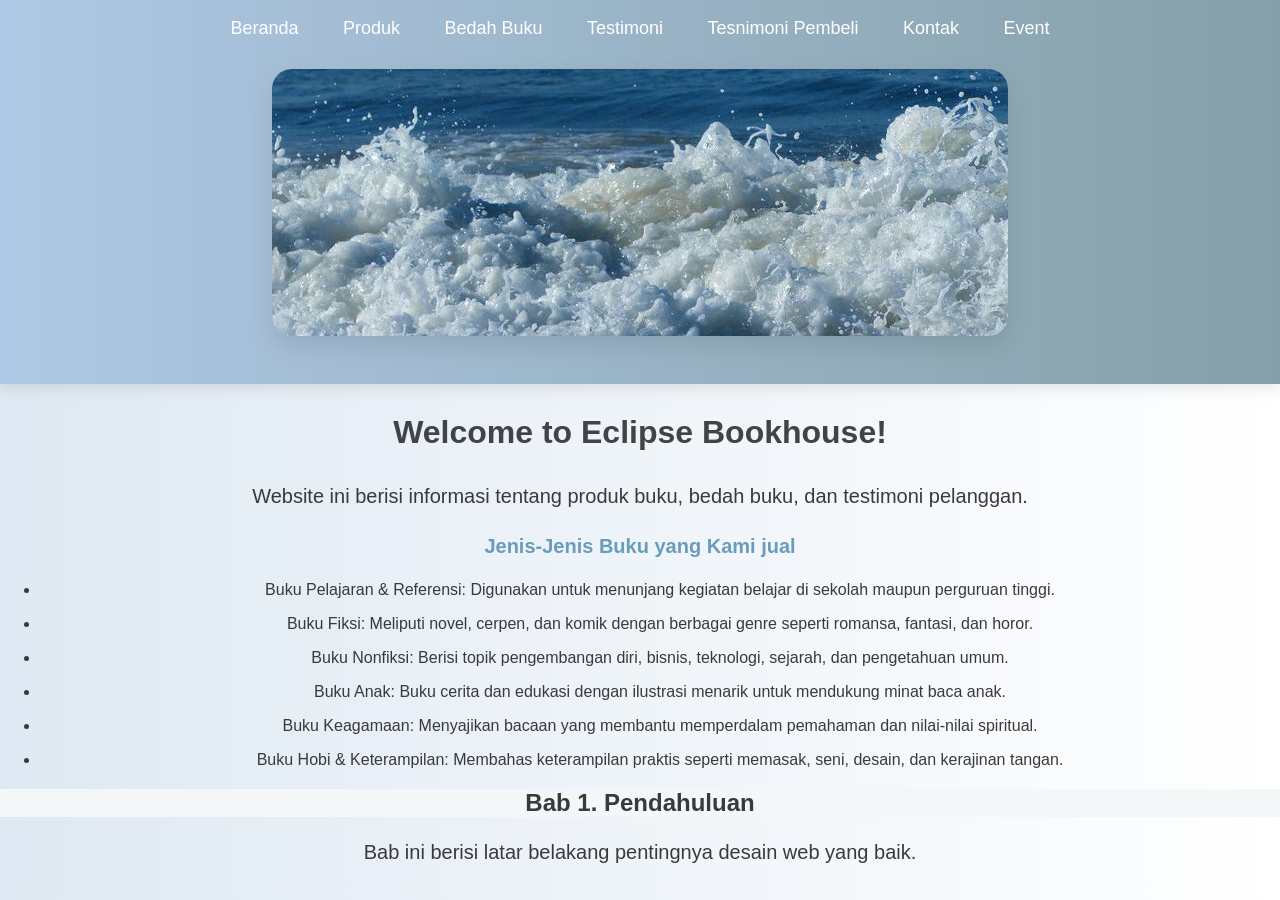
<file: index.html>
<!DOCTYPE html>

<html lang="id">
<head>
<meta charset="UTF-8">
<meta name="viewport" content="width=device-width, initial-slace=1.0">
    <title>Profil Usaha Buku</title>
    <link rel="stylesheet" href="style.css" />
</head>
<body>
<nav>
    <a href="index.html">Beranda</a>
    <a href="Produk.html">Produk</a>
    <a href="bedah-buku.html">Bedah Buku</a>
    <a href="testimoni.html">Testimoni</a>
    <a href="tampil-testimoni.html">Tesnimoni Pembeli</a>
     <a href="kontak.html">Kontak</a>
     <a href="event.html">Event</a>
          <header>
  <p><img src="Header.jpg" class="hero-img"></p>
</header>

</nav>
</nav>

<h1>Welcome to Eclipse Bookhouse!</h1>
<p>Website ini berisi informasi tentang produk buku, bedah buku, dan testimoni pelanggan.</p>
</body>
</html>
<strong><p style="color: rgb(105, 157, 187);">Jenis-Jenis Buku yang Kami jual</p></strong>
<ul><li>Buku Pelajaran & Referensi: 
Digunakan untuk menunjang kegiatan belajar di sekolah maupun perguruan tinggi.</ul>
<ul><li>Buku Fiksi: Meliputi novel, cerpen, dan komik dengan berbagai genre seperti romansa, fantasi, dan horor.</ul>
<ul><li>Buku Nonfiksi: Berisi topik pengembangan diri, bisnis, teknologi, sejarah, dan pengetahuan umum.</ul>
<ul><li>Buku Anak: Buku cerita dan edukasi dengan ilustrasi menarik untuk mendukung minat baca anak.</li></ul>
<ul><li>Buku Keagamaan: Menyajikan bacaan yang membantu memperdalam pemahaman dan nilai-nilai spiritual.</li></ul>
<ul><li>Buku Hobi & Keterampilan: Membahas keterampilan praktis seperti memasak, seni, desain, dan kerajinan tangan.</li></ul>

<html>
<head>
    <title>contoh ilnilne CSS</title>
</head>
<body style="background-color: rgb(197, 228, 238);">
<h2 style="background-color: rgb(244, 247, 248);">Bab 1. Pendahuluan</h2> 
<p>Bab ini berisi latar belakang pentingnya desain web yang baik.</p>
</body>
</html>

<html>
</file>
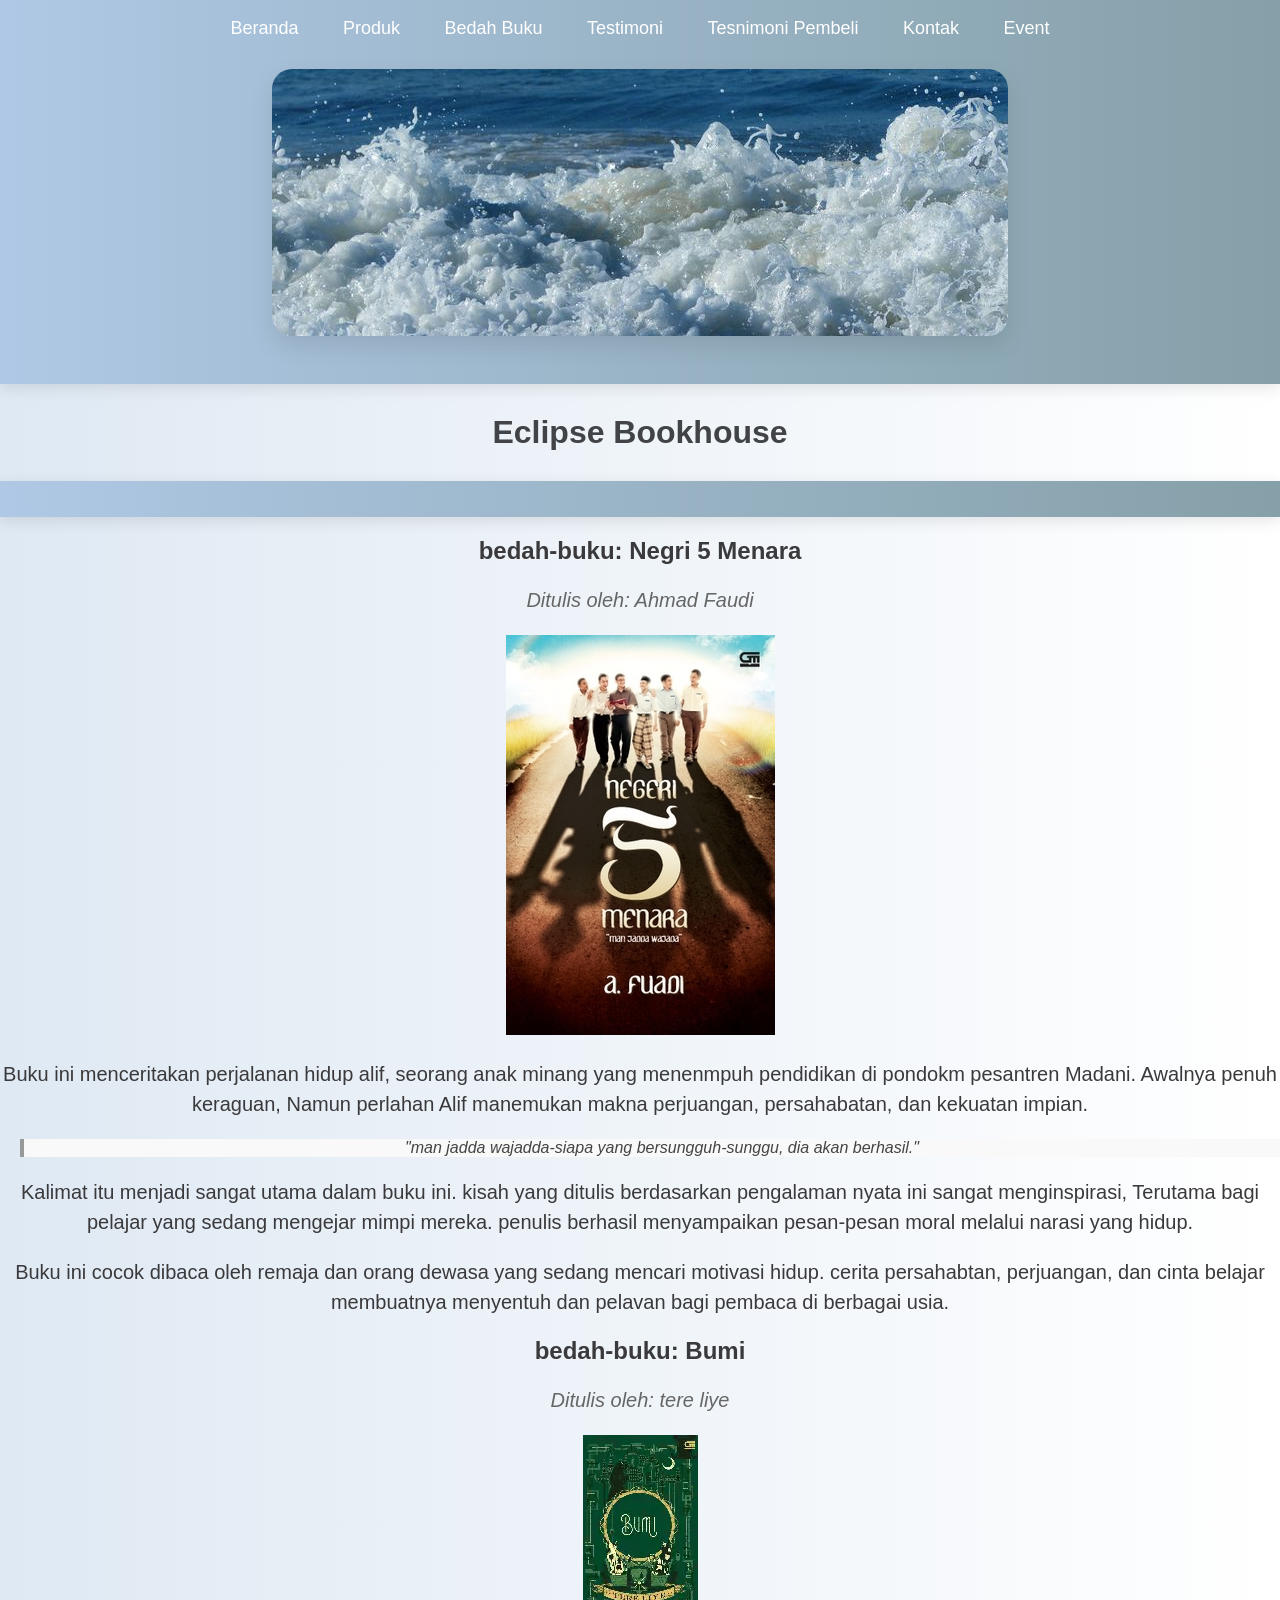
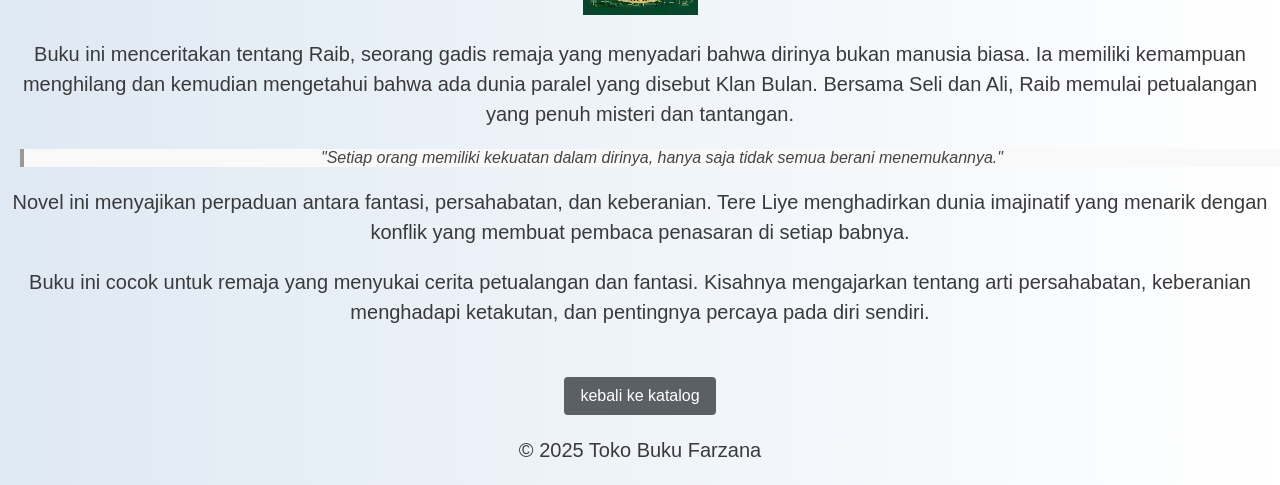
<file: bedah-buku.html>
<!DOCTYPE html>

<html lang="id">
<head>
<meta charset="UTF-8">
<meta name="viewport" content="width=device-width, initial-slace=1.0">
    <title>Profil Usaha Buku</title>
    <link rel="stylesheet" href="style.css" />
</head>
<body>
<nav>
    <a href="index.html">Beranda</a>
    <a href="Produk.html">Produk</a>
    <a href="bedah-buku.html">Bedah Buku</a>
    <a href="testimoni.html">Testimoni</a>
    <a href="tampil-testimoni.html">Tesnimoni Pembeli</a>
     <a href="kontak.html">Kontak</a>
     <a href="event.html">Event</a>
          <header>
  <p><img src="Header.jpg" class="hero-img"></p>
</header>

</nav>
<body>
    <header>
        <h1>Eclipse Bookhouse</h1>
        <nav>

        </nav>
    </header>
</body>
<main class="artikel">
    <h2>bedah-buku: Negri 5 Menara</h2>
    <p class="penulis">Ditulis oleh: Ahmad Faudi</p>

    <img src="Negri 5 Menara.jpg" alt="Sampul Negri 5 Menara" class="Sampul">

    <p>
        Buku ini menceritakan perjalanan hidup alif, seorang anak minang yang menenmpuh pendidikan di pondokm pesantren Madani.
        Awalnya penuh keraguan, Namun perlahan Alif manemukan makna perjuangan, persahabatan, dan kekuatan impian.
    </p>

    <blockquote>

          "man jadda wajadda-siapa yang bersungguh-sunggu, dia akan berhasil."
        
    </blockquote>

    <p>
        Kalimat itu menjadi sangat utama dalam buku ini. kisah yang ditulis berdasarkan pengalaman nyata ini sangat menginspirasi, Terutama bagi pelajar yang sedang mengejar mimpi mereka. penulis berhasil menyampaikan pesan-pesan moral melalui narasi yang hidup. </p>

        <p> 
            Buku ini cocok dibaca oleh remaja dan orang dewasa yang sedang mencari motivasi hidup. cerita persahabtan, perjuangan, dan cinta belajar membuatnya menyentuh dan pelavan bagi pembaca di berbagai usia.
        </p>
</main>







<main class="artikel">
    <h2>bedah-buku: Bumi</h2>
    <p class="penulis">Ditulis oleh: tere liye</p>

    <img src="Bumi.webp" alt="Sampul Bumi" class="Sampul">

    <p>
        Buku ini menceritakan tentang Raib, seorang gadis remaja yang menyadari bahwa dirinya bukan manusia biasa.
        Ia memiliki kemampuan menghilang dan kemudian mengetahui bahwa ada dunia paralel yang disebut Klan Bulan.
        Bersama Seli dan Ali, Raib memulai petualangan yang penuh misteri dan tantangan.
    </p>

    <blockquote>
        

          "Setiap orang memiliki kekuatan dalam dirinya, hanya saja tidak semua berani menemukannya."
        
    </blockquote>

    <p>
        Novel ini menyajikan perpaduan antara fantasi, persahabatan, dan keberanian.
        Tere Liye menghadirkan dunia imajinatif yang menarik dengan konflik yang membuat pembaca penasaran di setiap babnya.
        <p> 
             Buku ini cocok untuk remaja yang menyukai cerita petualangan dan fantasi.
        Kisahnya mengajarkan tentang arti persahabatan, keberanian menghadapi ketakutan, dan pentingnya percaya pada diri sendiri.
    </p>
        </p>

    <a href="produk.html" class="btn-kembali"> kebali ke katalog</a>
</main>

<footer>
    <p>&copy; 2025 Toko Buku Farzana</p>
</footer>
</body>
</html>
</file>
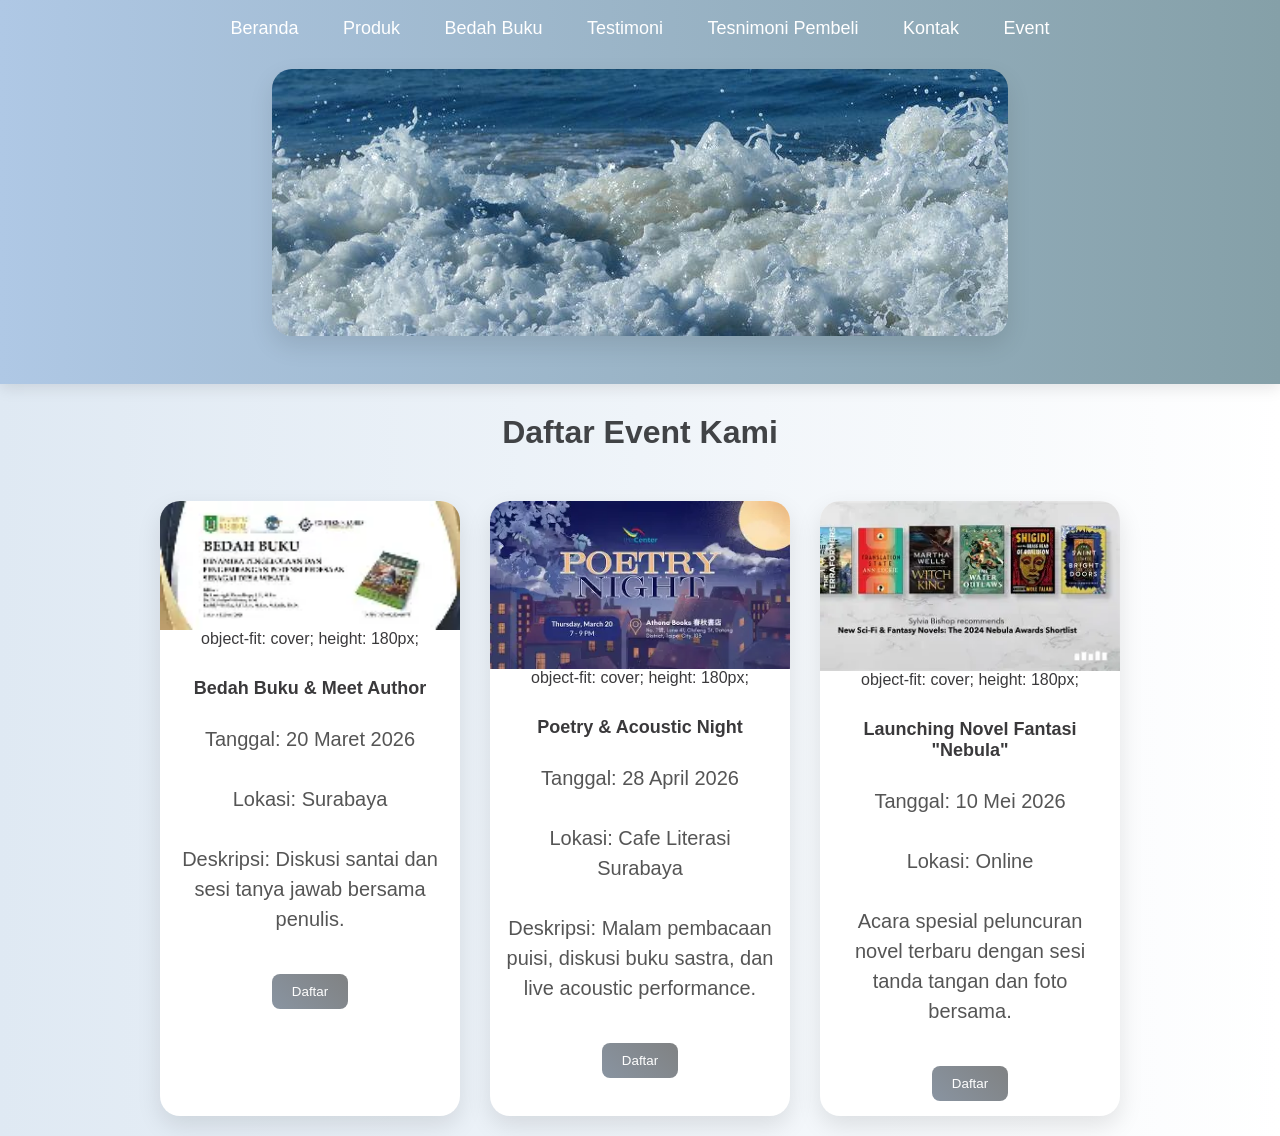
<file: event.html>
<!DOCTYPE html>

<html lang="id">
<head>
<meta charset="UTF-8">
<meta name="viewport" content="width=device-width, initial-slace=1.0">
    <title>Profil Usaha Buku</title>
    <link rel="stylesheet" href="style.css" />
</head>
<body>
<nav>
    <a href="index.html">Beranda</a>
    <a href="Produk.html">Produk</a>
    <a href="bedah-buku.html">Bedah Buku</a>
    <a href="testimoni.html">Testimoni</a>
    <a href="tampil-testimoni.html">Tesnimoni Pembeli</a>
     <a href="kontak.html">Kontak</a>
     <a href="event.html">Event</a>
          <header>
  <p><img src="Header.jpg" class="hero-img"></p>
</header>

</nav>
<body>

    <header>
        <h1>Daftar Event Kami</h1>
    </header>

    <section class="event-container">

        <div class="event-card">
            <img src="bedash buku.webp" alt="Poetry Night">
            object-fit: cover;
height: 180px;
            <h2>Bedah Buku & Meet Author</h2>
            <p>Tanggal: 20 Maret 2026</p>
            <p>Lokasi: Surabaya</p>
             <p>Deskripsi: Diskusi santai dan sesi tanya jawab bersama penulis.</p>
            <button>Daftar</button>
        </div>

        <div class="event-card">
    <img src="download.webp" alt="Poetry Night">
    object-fit: cover;
height: 180px;
    <h2>Poetry & Acoustic Night</h2>
    <p>Tanggal: 28 April 2026</p>
    <p>Lokasi: Cafe Literasi Surabaya</p>
    <p>Deskripsi: Malam pembacaan puisi, diskusi buku sastra, dan live acoustic performance.</p>
    <button>Daftar</button>
</div>

         <div class="event-card">
            <img src="OIP (1).webp">
            object-fit: cover;
height: 180px;
            <h2>Launching Novel Fantasi "Nebula"</h2>
            <p>Tanggal: 10 Mei 2026</p>
            <p>Lokasi: Online</p>
        <p>Acara spesial peluncuran novel terbaru dengan sesi tanda tangan dan foto bersama.</p>
        <button>Daftar</button>
        </div>

    </section>

</body>

</html>
</file>
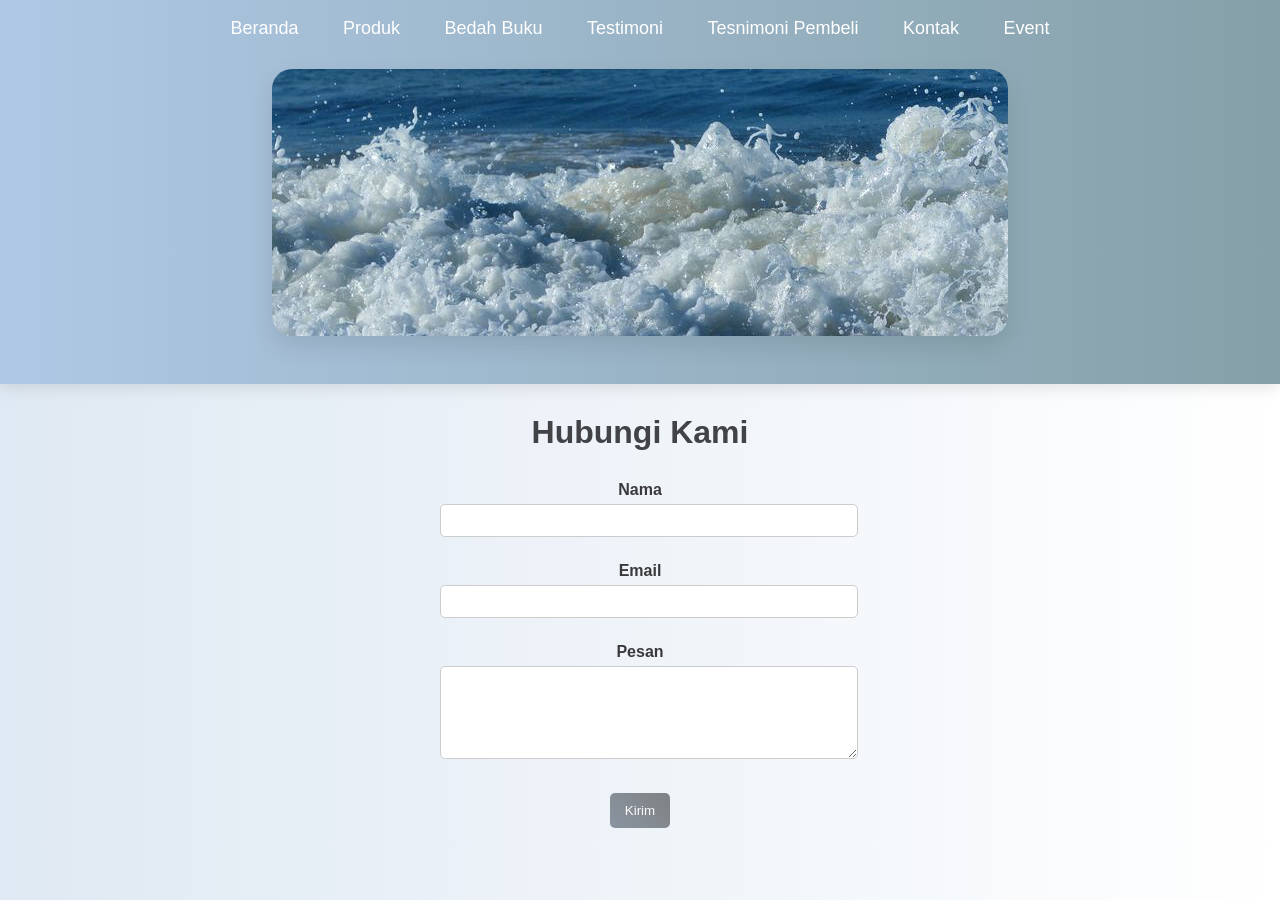
<file: kontak.html>
<!DOCTYPE html>

<html lang="id">
<head>
<meta charset="UTF-8">
<meta name="viewport" content="width=device-width, initial-slace=1.0">
    <title>Profil Usaha Buku</title>
    <link rel="stylesheet" href="style.css" />
</head>
<body>
<nav>
    <a href="index.html">Beranda</a>
    <a href="Produk.html">Produk</a>
    <a href="bedah-buku.html">Bedah Buku</a>
    <a href="testimoni.html">Testimoni</a>
    <a href="tampil-testimoni.html">Tesnimoni Pembeli</a>
     <a href="kontak.html">Kontak</a>
     <a href="event.html">Event</a>
          <header>
  <p><img src="Header.jpg" class="hero-img"></p>
</header>

</nav>
<body>

    <header>
        <h1>Hubungi Kami</h1>
    </header>
    <section class="contact">
        <form>
            <label for="nama">Nama</label>
            <input type="text" id="nama" name="nama" required>

            <label for="email">Email</label>
            <input type="email" id="email" name="email" required>

            <label for="pesan">Pesan</label>
            <textarea id="pesan" name="pesan" rows="5" required></textarea>

            <button type="submit">Kirim</button>
        </form>
    </section>

    <div class="info">
</div>

</body>

</html>
</file>
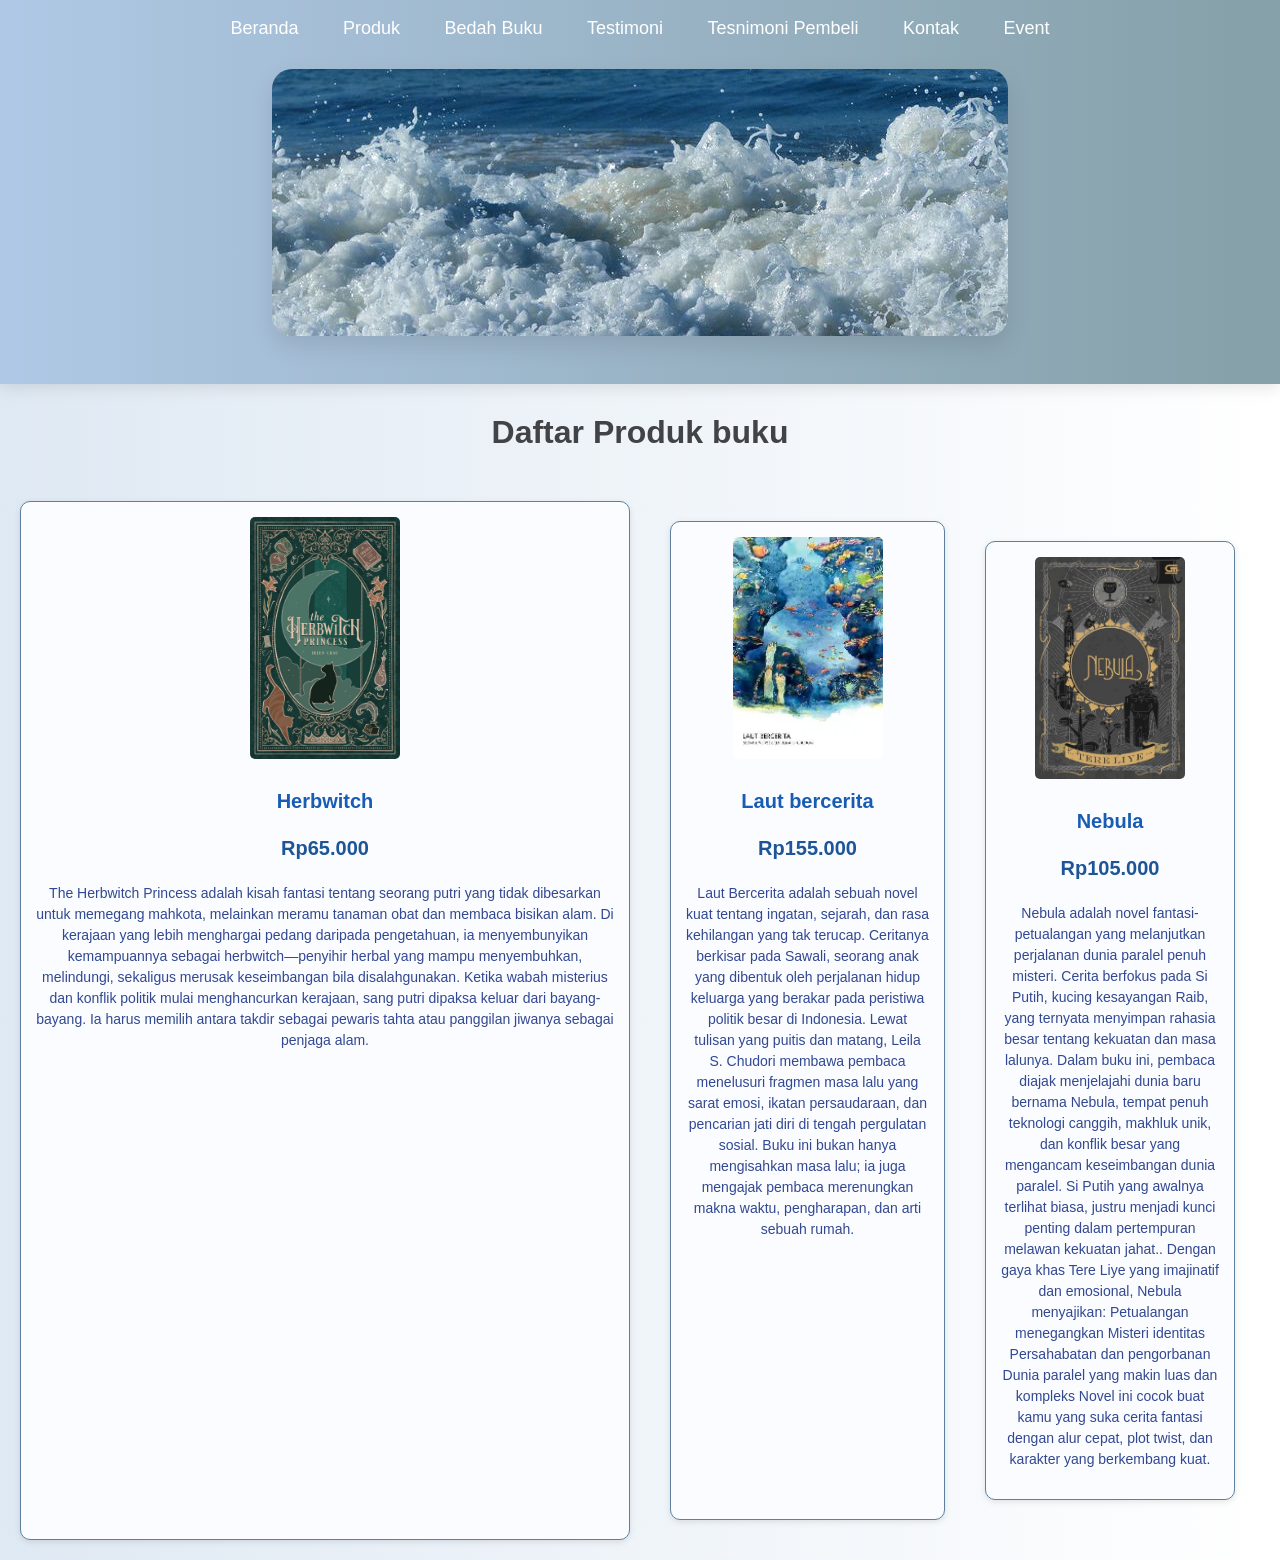
<file: Produk.html>
<!DOCTYPE html>

<html lang="id">
<head>
<meta charset="UTF-8">
<meta name="viewport" content="width=device-width, initial-slace=1.0">
    <title>Profil Usaha Buku</title>
    <link rel="stylesheet" href="style.css" />
</head>
<body>
<nav>
    <a href="index.html">Beranda</a>
    <a href="Produk.html">Produk</a>
    <a href="bedah-buku.html">Bedah Buku</a>
    <a href="testimoni.html">Testimoni</a>
    <a href="tampil-testimoni.html">Tesnimoni Pembeli</a>
     <a href="kontak.html">Kontak</a>
     <a href="event.html">Event</a>
          <header>
  <p><img src="Header.jpg" class="hero-img"></p>
</header>

</nav>
<h1>Daftar Produk buku</h1>
<section class="daftar-produk">  <!--Produk-produk akan ditambahkan di sini-->

<div class="produk">
     <img src="The Herbwitch Princess.jpg" alt="buku Novel">
    <h2>Herbwitch</h2>
    <p class="harga">Rp65.000</p>
    <p class="deskripsi">The Herbwitch Princess adalah
         kisah fantasi tentang seorang putri yang tidak dibesarkan untuk memegang mahkota, melainkan meramu tanaman obat dan membaca bisikan alam. Di kerajaan yang lebih menghargai pedang daripada pengetahuan, ia menyembunyikan kemampuannya sebagai herbwitch—penyihir herbal yang mampu menyembuhkan, melindungi, sekaligus merusak keseimbangan bila disalahgunakan.
Ketika wabah misterius dan konflik politik mulai menghancurkan kerajaan, sang putri dipaksa keluar dari bayang-bayang. Ia harus memilih antara takdir sebagai pewaris tahta atau panggilan jiwanya sebagai penjaga alam.</p>
</div>

<section class="daftar-produk">  <!--Produk-produk akan ditambahkan di sini-->

<div class="produk">
     <img src="OIP (2).webp" alt="buku Novel">
    <h2>Laut bercerita</h2>
    <p class="harga">Rp155.000</p>
    <p class="deskripsi">Laut Bercerita adalah sebuah novel kuat tentang ingatan, sejarah, dan rasa kehilangan yang tak terucap. Ceritanya berkisar pada Sawali, seorang anak yang dibentuk oleh perjalanan hidup keluarga yang berakar pada peristiwa politik besar di Indonesia. Lewat tulisan yang puitis dan matang, Leila S. Chudori membawa pembaca menelusuri fragmen masa lalu yang sarat emosi, ikatan persaudaraan, dan pencarian jati diri di tengah pergulatan sosial. Buku ini bukan hanya mengisahkan masa lalu; ia juga mengajak pembaca merenungkan makna waktu, pengharapan, dan arti sebuah rumah.</p>
</div>

<section class="daftar-produk">  <!--Produk-produk akan ditambahkan di sini-->

<div class="produk">
    <img src="Nebula.jpg" alt="buku Nove2">
    <h2>Nebula</h2>
    <p class="harga">Rp105.000</p>
    <p class="deskripsi">Nebula adalah novel fantasi-petualangan yang melanjutkan perjalanan dunia paralel penuh misteri. Cerita berfokus pada Si Putih, kucing kesayangan Raib, yang ternyata menyimpan rahasia besar tentang kekuatan dan masa lalunya.
Dalam buku ini, pembaca diajak menjelajahi dunia baru bernama Nebula, tempat penuh teknologi canggih, makhluk unik, dan konflik besar yang mengancam keseimbangan dunia paralel. Si Putih yang awalnya terlihat biasa, justru menjadi kunci penting dalam pertempuran melawan kekuatan jahat..
Dengan gaya khas Tere Liye yang imajinatif dan emosional, Nebula menyajikan:
Petualangan menegangkan
Misteri identitas
Persahabatan dan pengorbanan
Dunia paralel yang makin luas dan kompleks

Novel ini cocok buat kamu yang suka cerita fantasi dengan alur cepat, plot twist, dan karakter yang berkembang kuat.</p>
</div>

</section>
</body>

</html>
</file>
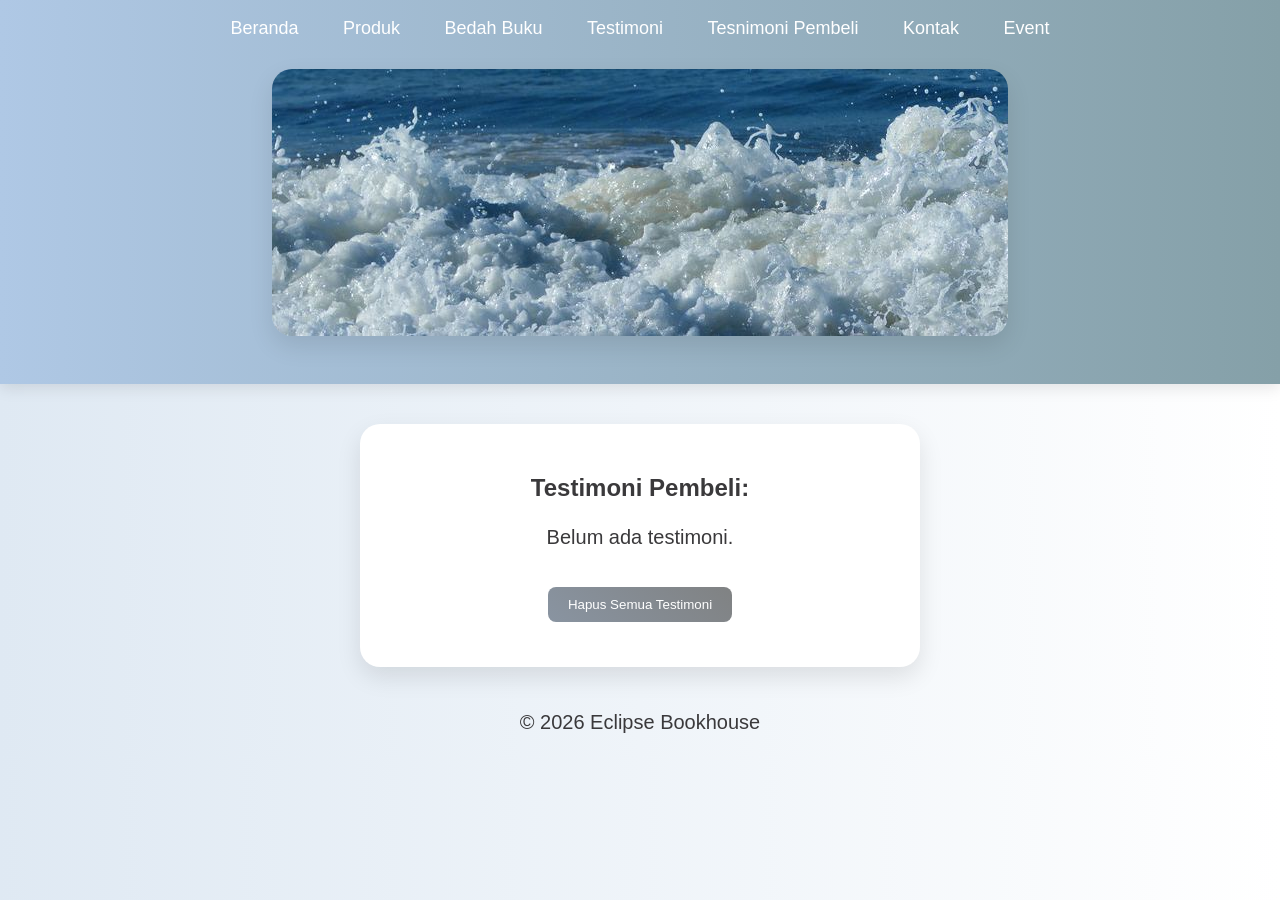
<file: tampil-testimoni.html>
<!DOCTYPE html>

<html lang="id">
<head>
<meta charset="UTF-8">
<meta name="viewport" content="width=device-width, initial-slace=1.0">
    <title>Profil Usaha Buku</title>
    <link rel="stylesheet" href="style.css" />
</head>
<body>
<nav>
    <a href="index.html">Beranda</a>
    <a href="Produk.html">Produk</a>
    <a href="bedah-buku.html">Bedah Buku</a>
    <a href="testimoni.html">Testimoni</a>
    <a href="tampil-testimoni.html">Tesnimoni Pembeli</a>
     <a href="kontak.html">Kontak</a>
     <a href="event.html">Event</a>
          <header>
  <p><img src="Header.jpg" class="hero-img"></p>
</header>

</nav>

<main class="formulir">
    <h2>Testimoni Pembeli:</h2>

    <div id="daftarTestimoni"></div>

    <button id="hapusSemua">Hapus Semua Testimoni</button>
</main>

<footer>
    <p>&copy; 2026  Eclipse Bookhouse</p>
</footer>

<script>
const container = document.getElementById('daftarTestimoni');

const testimoniList = JSON.parse(localStorage.getItem('testimoniList')) || [];

if (testimoniList.length === 0) {
    container.innerHTML = "<p>Belum ada testimoni.</p>";
} else {
    testimoniList.forEach((t, i) => {
        const el = document.createElement('div');
        el.className = 'testimoni-box';
        el.innerHTML = `
            <p><strong>Nama:</strong> ${t.nama}</p>
            <p><strong>Sekolah/Instansi/Komunitas:</strong> ${t.asal}</p>
            <p><strong>Email:</strong> ${t.email}</p>
            <p><strong>Judul Buku:</strong> ${t.judul}</p>
            <p><strong>Rating:</strong> ${t.rating}</p>
        `;
        container.appendChild(el);
    });
}

document.getElementById("hapusSemua").addEventListener("click", function() {
    const konfirmasi = confirm("Apakah Anda yakin ingin menghapus semua testimoni?");
    if (konfirmasi) {
        localStorage.removeItem("testimoniList");
        location.reload();
    }
});
</script>

</body>
</html>
</file>
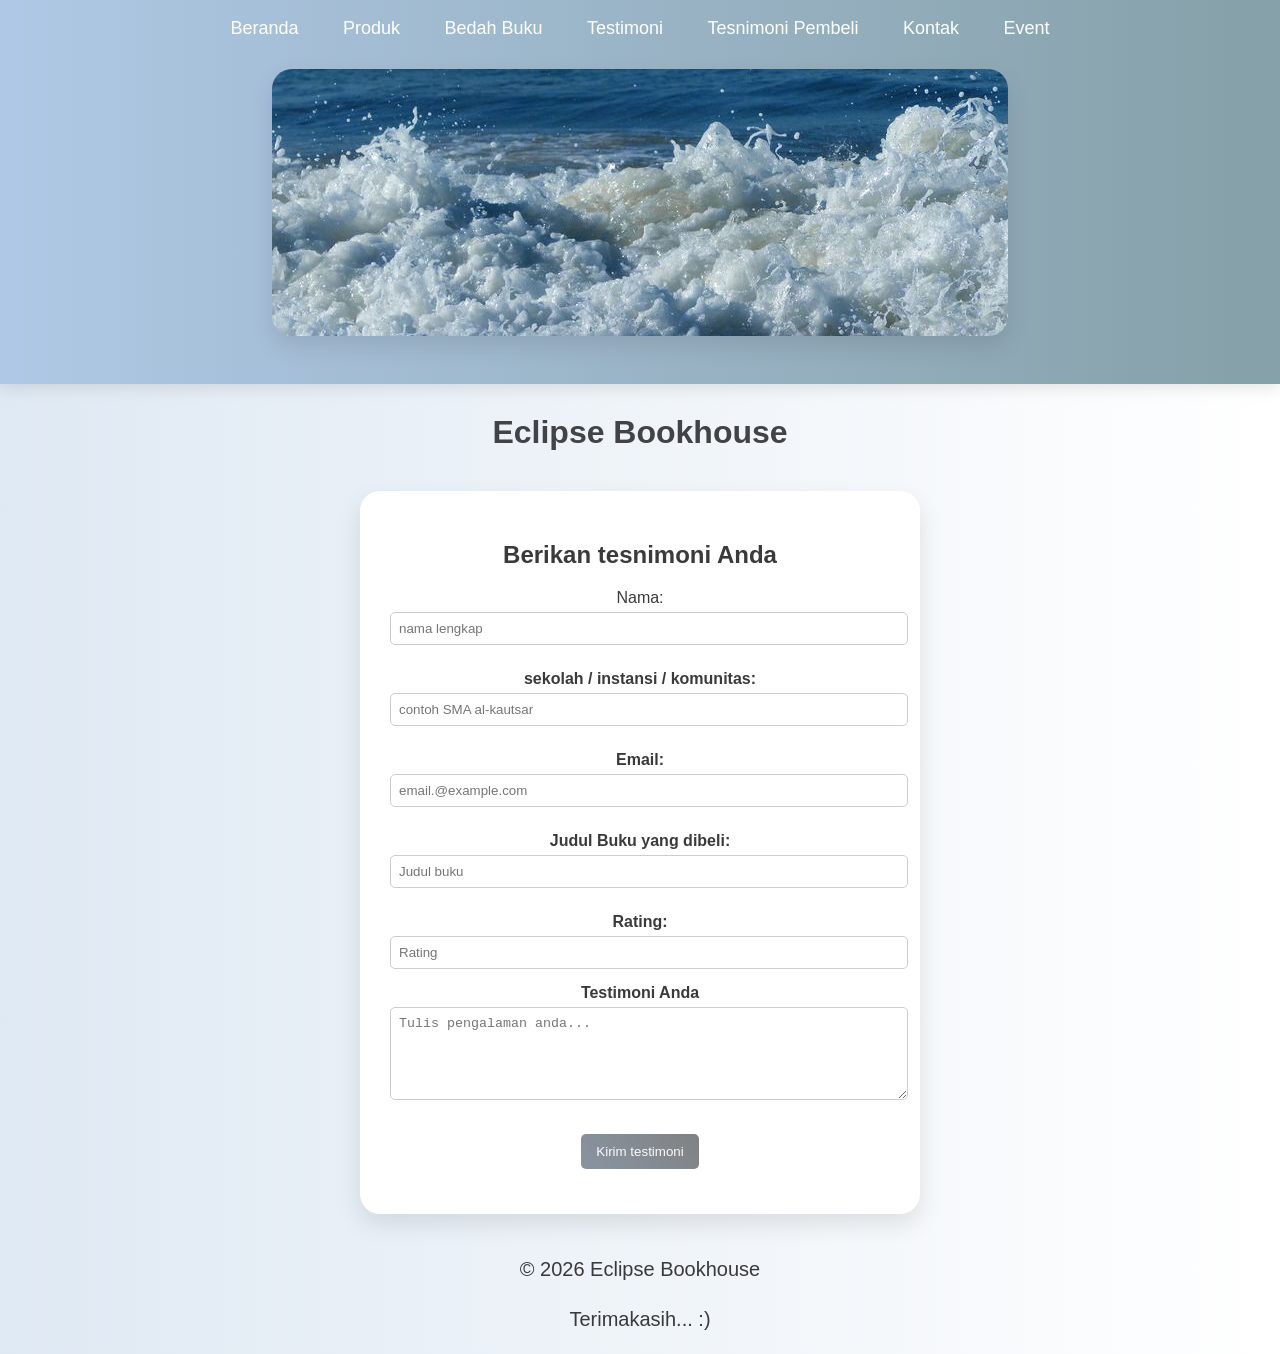
<file: testimoni.html>
<!DOCTYPE html>

<html lang="id">
<head>
<meta charset="UTF-8">
<meta name="viewport" content="width=device-width, initial-slace=1.0">
    <title>Profil Usaha Buku</title>
    <link rel="stylesheet" href="style.css" />
</head>
<body>
<nav>
    <a href="index.html">Beranda</a>
    <a href="Produk.html">Produk</a>
    <a href="bedah-buku.html">Bedah Buku</a>
    <a href="testimoni.html">Testimoni</a>
    <a href="tampil-testimoni.html">Tesnimoni Pembeli</a>
     <a href="kontak.html">Kontak</a>
     <a href="event.html">Event</a>
          <header>
  <p><img src="Header.jpg" class="hero-img"></p>
</header>

</nav>
<h1>Eclipse Bookhouse</h1>
<main class="formulir">
    <h2>Berikan tesnimoni Anda</h2>
    <form id="formtestimoni">
    <lebel for="nama">Nama:</lebel>
<input type="text" id="email"  name="nama"    required placeholder="nama lengkap">

<label for="Asal">sekolah / instansi / komunitas:</label>
<input type="text" id="asal" name="asal" required placeholder="contoh SMA al-kautsar">

<label for="email">Email:</lebel>
<input type="email"  id="email"  name="nama"    required placeholder="email.@example.com">

<label for="Judul">Judul Buku yang dibeli:</label>
<input type="text" id="judul-buku" name="Judul-buku" required placeholder="Judul buku">

<label for="Rating">Rating:</label>
<input type="text" id="Ratiing" name="Rating" placeholder="Rating">
<lebel for="pesan">Testimoni Anda</lebel>
<textarea id="pesan" name="pesan" required placeholder="Tulis pengalaman anda..."rows="5"></textarea>

<button type="submit">Kirim testimoni</button>
</form>
</main>
<footer>
    <p>&copy; 2026 Eclipse Bookhouse</p>
    <p> Terimakasih... :)</p>
</footer>
<script>
document.getElementById('formTestimoni').addEventListener('submit', function(e) {
    e.preventDefault();

    const nama = document.getElementById('nama').value;
    const email = document.getElementById('email').value;
    const pesan = document.getElementById('pesan').value;

    const dataBaru = { nama, email, pesan };

    // Ambil list dari localStorage
    const testimoniList =
        JSON.parse(localStorage.getItem('testimoniList')) || [];

    // Tambahkan testimoni baru
    testimoniList.push(dataBaru);

    // Simpan kembali ke localStorage
    localStorage.setItem('testimoniList',
        JSON.stringify(testimoniList));

    // Arahkan ke halaman konfirmasi
    window.location.href = 'proses-testimoni.html';
});
</script>
</body>

</html>
</file>
<file: style.css>
body {
    background-color: rgb(209, 241, 247);
    font-family: 'Dancing Script', cursive;
    color: #3a393b;
    margin: 20px;
}

.hero-img {
    display: block;
    margin: 30px auto;
    max-width: 80%;
    border-radius: 20px;
    box-shadow: 0 10px 25px rgba(0,0,0,0.1);
}

nav {
    background: linear-gradient(90deg, #afc8e5, #85a0a8);
    padding: 18px 0;
    text-align: center;
    box-shadow: 0 4px 15px rgba(0,0,0,0.1);
}

nav a {
    color: white;
    text-decoration: none;
    margin: 0 20px;
    font-size: 18px;     /* diperbesar */
    font-weight: 500;
    transition: 0.3s;
}

nav a:hover {
    color: #3f829c;
}

nav a {
    position: relative;
}

nav a::after {
    content: "";
    position: absolute;
    width: 0%;
    height: 3px;
    left: 0;
    bottom: -5px;
    background: white;
    transition: 0.3s;
}

nav a:hover::after {
    width: 100%;
}
h1 {
    color: #414346;
    text-align: center;
}

p {
    font-size: 20px;
    font-family: Arial, sans-serif;
    line-height: 1.5;
}

.daftar-produk {
    display: grid;
    grid-template-columns: repeat(auto-fit, minmax(250px, 1fr));
    gap: 20px;
    padding: 20px;
}

.produk {
    background-color: #fafcff;
    border: 1px solid #5c809e;
    padding: 15px;
    border-radius: 10px;
    text-align: center;
    box-shadow: 0 2px 6px rgba(0, 0, 0, 0.1);
}

.produk img {
    width: 150px;
    height: auto;
    border-radius: 5px;
    margin-bottom: 10px;
}

.produk h2 {
    font-size: 20px;
    color: rgb(25, 92, 179);
}

.produk h3 {
    font-size: 16px;
    color: aqua;
}

.harga {
    font-weight: bold;
    color: rgb(29, 85, 150);
}

.deskripsi {
    font-size: 14px;
    color: #324891;
}

.product-card p {
    flex-grow: 1;   /* isi deskripsi ngisi ruang */
    text-align: justify;
}

.product-container {
    display: flex;
    justify-content: center;
    gap: 40px;
    flex-wrap: wrap;
    align-items: stretch; /* bikin tinggi ikut rata */
}

.product-card {
    width: 320px;              /* samain lebar */
    background: #fff;
    border-radius: 20px;
    padding: 20px;
    box-shadow: 0 10px 25px rgba(0,0,0,0.1);
    display: flex;
    flex-direction: column;    /* penting biar isi bisa diatur */
    justify-content: space-between;
}2

.artikel {
    max-width: 700px;
    margin: auto;
    padding: 30px;
    background-color: #fdfdfd;
    font-family: 'Georgia', serif;
    line-height: 1.8;
}

.artikel .penulis {
    font-style: italic;
    color: #666;
    margin-bottom: 20px;
}

.artikel .sampul {
    width: 180px;
    float: right;
    margin: 0 0 20px 20px;
    border: 1px solid #ccc;
    box-shadow: 2px 2px 6px rgba(0, 0, 0, 0.1);
}

.artikel blockquote {
    font-style: italic;
    padding-left: 20px;
    margin: 0 0 20px 20px;
    border-left: 4px solid #999;
    color: #444;
    background-color: #f9f9f9;
}

.btn-kembali {
    display: inline-block;
    margin-top: 30px;
    padding: 10px 16px;
    background-color: #5b6066;
    color: white;
    text-decoration: none;
    border-radius: 4px;
}

.btn-kembali:hover {
    background-color: #b3bbc2;
}

.formulir {
    max-width: 600px;
    margin: auto;
    padding: 20px;
    background-color: #f8f7f7;
    border-radius: 10px;
    box-shadow: 0 0 10px rgba(0, 0, 0, 0.1);
}

.formulir {
    background: white;
    padding: 30px;
    border-radius: 20px;
    width: 90%;
    max-width: 500px;
    margin: 40px auto;
    box-shadow: 0 10px 25px rgba(0,0,0,0.1);
}

form label {
    display: block;
    margin-top: 10px;
    font-weight: bold;
}

form input,
form select,
form textarea {
    width: 100%;
    padding: 8px;
    margin-top: 5px;
    margin-bottom: 15px;
    border-radius: 5px;
    border: 1px solid #ccc;
}

form button {
    background-color: #8a8a8a;
    color: rgb(253, 250, 250);
    padding: 10px 15px;
    border: none;
    border-radius: 5px;
    cursor: pointer;
}

form button:hover {
    background-color: #636363;
}

body {
    font-family: Arial, sans-serif;
    background-color: #f0f8ff;
}

.contact {
    width: 400px;
    margin: auto;
}

input, textarea {
    width: 100%;
    margin-bottom: 10px;
    padding: 8px;
}

button {
    background-color: #9aadb6;
    color: white;
    border: none;
    padding: 10px;
    cursor: pointer;
}

body {
    font-family: Arial, sans-serif;
    background-color: #eef7ff;
    text-align: center;
}

body {
    font-family: 'Poppins', sans-serif;
    background: linear-gradient(to right, #dfe9f3, #ffffff);
    margin: 0;
    padding: 0;
}

h1 {
    text-align: center;
    margin: 30px 0;
    font-size: 32px;
    font-weight: 600;
}

.event-container {
    display: flex;
    justify-content: center;
    gap: 30px;
    flex-wrap: wrap;
    padding: 20px;
}

.event-card {
    background: white;
    width: 300px;
    border-radius: 20px;
    overflow: hidden;
    box-shadow: 0 10px 25px rgba(0,0,0,0.1);
    transition: 0.3s ease;
}

.event-card:hover {
    transform: translateY(-10px);
}

.event-card img {
    width: 100%;
    height: auto;              /* penting biar gak kepotong */
    display: block;
}

.event-card h2 {
    font-size: 18px;
    padding: 15px 15px 0;
}

.event-card p {
    padding: 5px 15px;
    color: #555;
}

button {
    margin: 15px;
    padding: 10px 20px;
    background: linear-gradient(45deg, #8994a1, #808283);
    color: white;
    border: none;
    border-radius: 8px;
    cursor: pointer;
    transition: 0.3s;
}

button:hover {
    opacity: 0.8;
}
</file>
